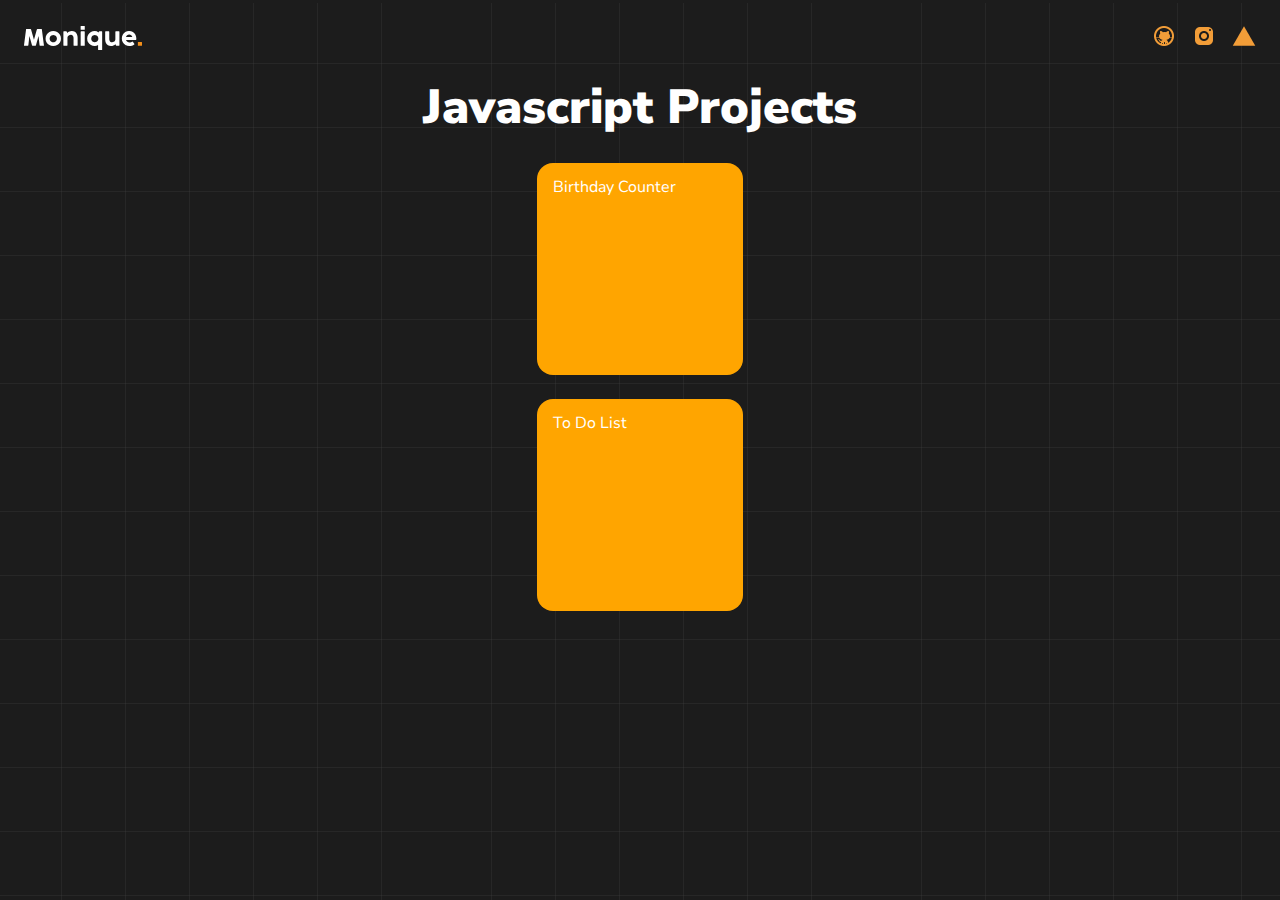
<file: index.html>
<!DOCTYPE html>
<html lang="en">
<head>
    <meta charset="UTF-8">
    <meta name="viewport" content="width=device-width, initial-scale=1.0">
    <title>Javascript projects</title>
    <link rel="stylesheet" href="style.css">
</head>
<body>
    <header class="header">
        <img class="logo-footer" src="img/Monique2.svg" alt="Monique.logo">
        <ul class="media-icons">
            <li class="icon">
                <img src="img/GitHub.svg" alt="GitHub icon">
            </li>
            <li class="icon">
                <img src="img/Instagram.svg" alt="Instagram icon">
            </li>
            <li class="icon">
                <img src="img/vercel.svg" alt="Vercel icon">
            </li>
        </ul>
    </header>
    <main class="main-container">
        <h1>Javascript Projects</h1>
        <div class="projects-list">
            <a href="birthday-counter/relogio.html" class="project">
                <h2>Birthday Counter</h2>
            </a>
            <a href="todo-list/todo.html" class="project">
                <h2>To Do List</h2>
            </a>
            <a href="quiz/quiz.html" class="project">
                <h2>Quiz</h2>
            </a>
            <a href="player-music/player.html" class="project">
                <h2>Music Player</h2>
            </a>
            <a href="jogo-de-cartas/game.html" class="project">
                <h2>Card Game</h2>
            </a>
            <a href="crud/crud.html" class="project">
                <h2>Crud</h2>
            </a>
            <a href="calculadora/calc.html" class="project">
                <h2>Calculator</h2>
            </a>
        </div>
    </main>
</body>
</html>
</file>
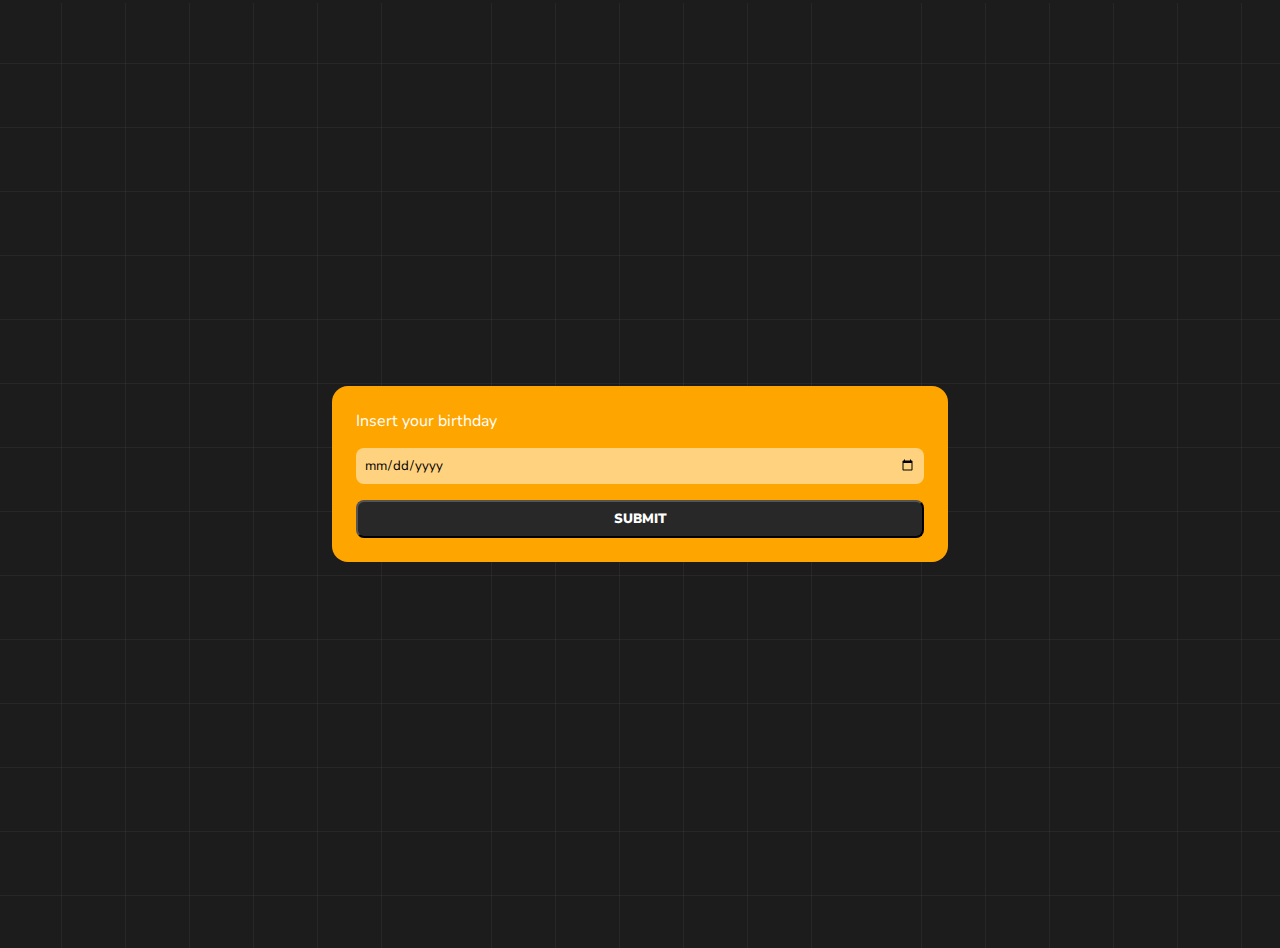
<file: birthday-counter/relogio.html>
<!DOCTYPE html>
<html lang="en">
<head>
    <meta charset="UTF-8">
    <meta name="viewport" content="width=device-width, initial-scale=1.0">
    <title>Birthday Counter</title>
    <link rel="stylesheet" href="relogio.css">
</head>
<body>
    <div class="text">
        <h1>This is how much time is left until your birthday</h1>
        <img src="/img/bday-emojji.svg" alt="">
    </div>
    <div class="clock">
        <div>
            <span class="months">00</span>
            <span class="tempo">Months</span>
        </div>
        <div>
            <span class="days">00</span>
            <span class="tempo">Days</span>
        </div>
        <div>
            <span class="hours">00</span>
            <span class="tempo">Hours</span>
        </div>
    </div>

    <div class="modal">
        <form id="birthday-form">
            <label for="birthday">Insert your birthday</label>
            <input type="date" name="birthday" id="birthday" required>
            <input type="submit" name="send" id="submit">
        </form>
    </div>
    
    <script src="relogio.js"></script>
</body>
</html>
</file>
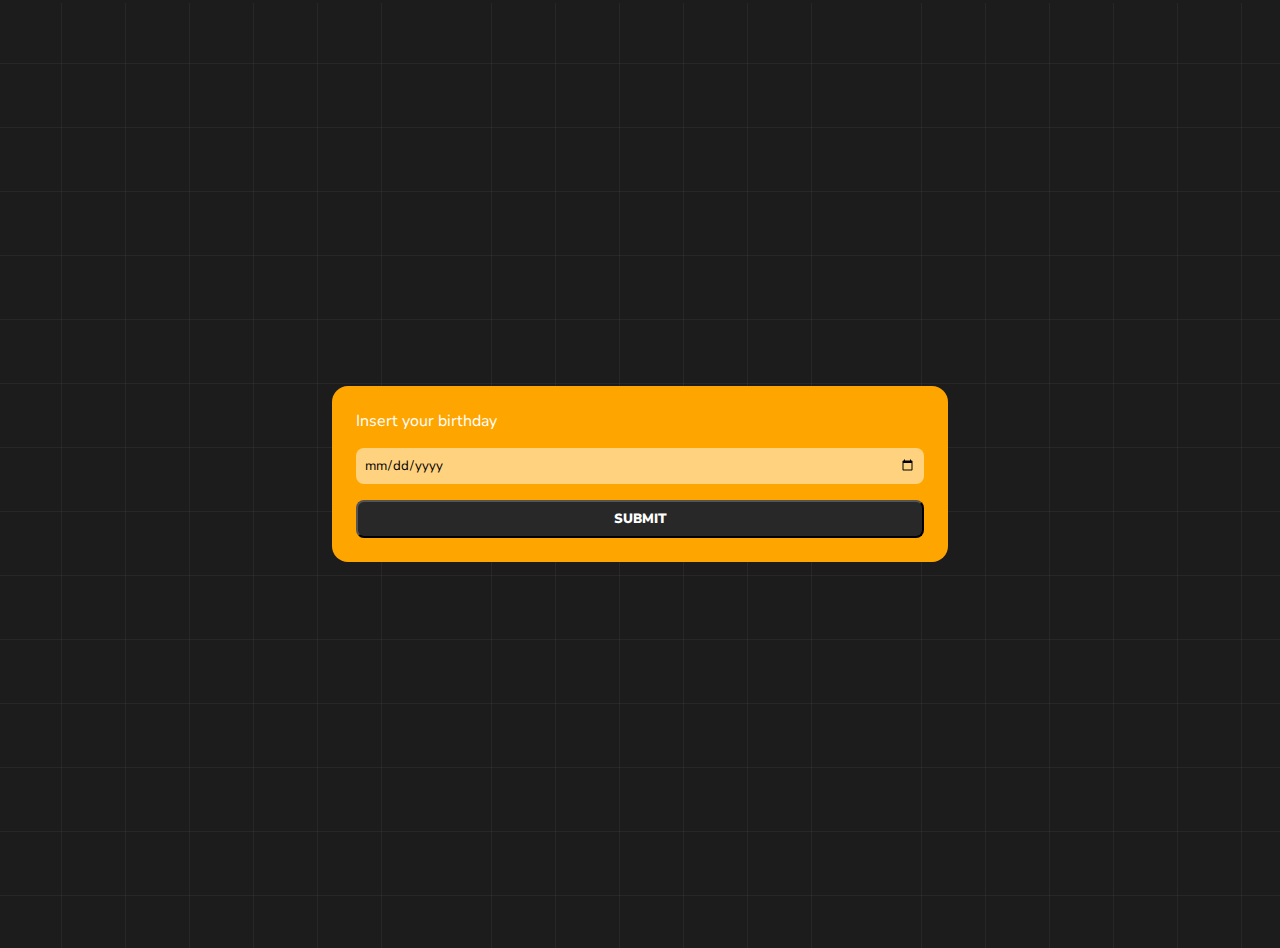
<file: relogio-digital/relogio.html>
<!DOCTYPE html>
<html lang="en">
<head>
    <meta charset="UTF-8">
    <meta name="viewport" content="width=device-width, initial-scale=1.0">
    <title>Digital Clock</title>
    <link rel="stylesheet" href="relogio.css">
</head>
<body>
    <div class="text">
        <h1>This is how much time is left until your birthday</h1>
        <img src="/img/bday-emojji.svg" alt="">
    </div>
    <div class="clock">
        <div>
            <span class="months">00</span>
            <span class="tempo">Months</span>
        </div>
        <div>
            <span class="days">00</span>
            <span class="tempo">Days</span>
        </div>
        <div>
            <span class="hours">00</span>
            <span class="tempo">Hours</span>
        </div>
    </div>

    <div class="modal">
        <form id="birthday-form">
            <label for="birthday">Insert your birthday</label>
            <input type="date" name="birthday" id="birthday" required>
            <input type="submit" name="send" id="submit">
        </form>
    </div>
    
    <script src="relogio.js"></script>
</body>
</html>
</file>
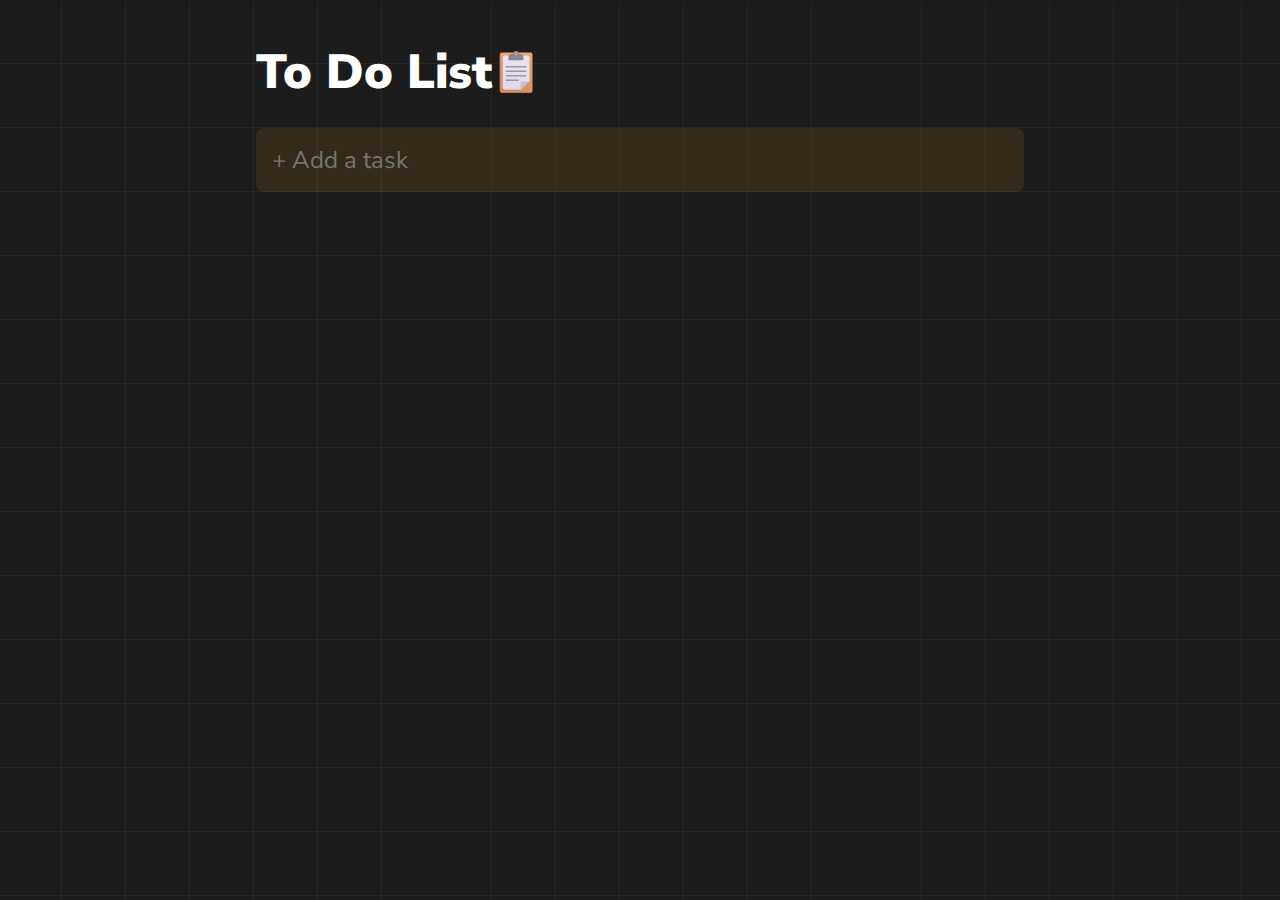
<file: todo-list/todo.html>
<!DOCTYPE html>
<html lang="en">
<head>
    <meta charset="UTF-8">
    <meta name="viewport" content="width=device-width, initial-scale=1.0">
    <title>ToDo List</title>
    <link rel="stylesheet" href="todo.css">
    <script src="todo.js" defer></script>
</head>
<body>
    <div class="todo-list-container">
        <div class="todo-list-title">
            <h1>To Do List</h1>
            <img src="/img/list.png" alt="">
        </div>
        <div class="todo_list" id="todoList">

        </div>
        <div class="todo-list-content">
            <input type="text" id="addItem" placeholder="+ Add a task"></input>
        </div>
    </div>
</body>
</html>
</file>
<file: birthday-counter/relogio.css>
@import url('https://fonts.googleapis.com/css2?family=Nunito+Sans:ital,opsz,wght@0,6..12,200..1000;1,6..12,200..1000&display=swap');

body {
    background-image: url(../img/grade.svg);
    background-color: rgb(28, 28, 28);
    background-blend-mode: soft-light;
    color: white;
    font-family: "Nunito Sans", sans-serif;
    display: flex;
    flex-direction: column;
    justify-content: center;
    align-items: center;
    height: 100vh;
    margin: 24px;
}

.modal {
    display: flex;
    justify-content: center;
    align-items: center;
    width: 100%;
}
.text {
    display: none;
    flex-direction: column;
    gap: 16px;
    text-align: center;
}

.text h1 {
    font-size: 24px;
}

.text img {
    height: 48px;
}

#birthday-form {
    background-color: orange;
    padding: 24px;
    border-radius: 16px;
    display: flex;
    flex-direction: column;
    gap: 16px;
    width: 100%;
}

#birthday {
    background-color: rgba(255, 255, 255, 0.5);
    border: none;
    padding: 8px;
    border-radius: 8px;
    font-family: "Nunito Sans", sans-serif;
}

#submit {
    background-color: #282828;
    border-radius: 8px;
    color: white;
    padding: 8px;
    text-transform: uppercase;
    font-weight: 900;
    font-family: "Nunito Sans", sans-serif;
}

.clock {
    display: none;
    flex-direction: column;
    gap: 32px;
    margin: 24px;
}

.clock div {
    display: flex;
    flex-direction: column;
    align-items:  center;
    background-color: black;
    padding: 16px;
    border-radius: 16px;
    box-shadow: 0px 10px 50px rgba(0, 0, 0, .8);
}

.clock div span:first-child {
    font-size: 152px;
    font-weight: 900;
}

.clock div span:last-child {
    text-transform: uppercase;
    font-weight: 700;
    font-size: 24px;
}

@media screen and (min-width: 768px){
    .modal {
        width: 50%;
    }
    
    .clock {
        flex-direction: row;
    }

    .text {
        flex-direction: row;
    }
}
</file>
<file: relogio-digital/relogio.css>
@import url('https://fonts.googleapis.com/css2?family=Nunito+Sans:ital,opsz,wght@0,6..12,200..1000;1,6..12,200..1000&display=swap');

body {
    background-image: url(../img/grade.svg);
    background-color: rgb(28, 28, 28);
    background-blend-mode: soft-light;
    color: white;
    font-family: "Nunito Sans", sans-serif;
    display: flex;
    flex-direction: column;
    justify-content: center;
    align-items: center;
    height: 100vh;
    margin: 24px;
}

.modal {
    display: flex;
    justify-content: center;
    align-items: center;
    width: 100%;
}
.text {
    display: none;
    flex-direction: column;
    gap: 16px;
    text-align: center;
}

.text h1 {
    font-size: 24px;
}

.text img {
    height: 48px;
}

#birthday-form {
    background-color: orange;
    padding: 24px;
    border-radius: 16px;
    display: flex;
    flex-direction: column;
    gap: 16px;
    width: 100%;
}

#birthday {
    background-color: rgba(255, 255, 255, 0.5);
    border: none;
    padding: 8px;
    border-radius: 8px;
    font-family: "Nunito Sans", sans-serif;
}

#submit {
    background-color: #282828;
    border-radius: 8px;
    color: white;
    padding: 8px;
    text-transform: uppercase;
    font-weight: 900;
    font-family: "Nunito Sans", sans-serif;
}

.clock {
    display: none;
    flex-direction: column;
    gap: 32px;
    margin: 24px;
}

.clock div {
    display: flex;
    flex-direction: column;
    align-items:  center;
    background-color: black;
    padding: 16px;
    border-radius: 16px;
    box-shadow: 0px 10px 50px rgba(0, 0, 0, .8);
}

.clock div span:first-child {
    font-size: 152px;
    font-weight: 900;
}

.clock div span:last-child {
    text-transform: uppercase;
    font-weight: 700;
    font-size: 24px;
}

@media screen and (min-width: 768px){
    .modal {
        width: 50%;
    }
    
    .clock {
        flex-direction: row;
    }

    .text {
        flex-direction: row;
    }
}
</file>
<file: style.css>
@import url(reset.css);
@import url('https://fonts.googleapis.com/css2?family=Nunito+Sans:ital,opsz,wght@0,6..12,200..1000;1,6..12,200..1000&display=swap');

body {
    background-image: url(img/grade.svg);
    background-color: rgb(28, 28, 28);
    background-blend-mode: soft-light;
    color: white;
    display: flex;
    flex-direction: column;
    gap: 32px;
    padding: 24px;
    font-family: "Nunito Sans", sans-serif;
}

.main-container {
    display: flex;
    flex-direction: column;
    margin: auto;
    gap: 32px;
    justify-content: center;
    align-items: center;
}

.projects-list {
    display: flex;
    flex-direction: column;
    width: 100%;
    gap: 24px;
    justify-content: center;
}

.project {
    width: 100%;
    height: 15vh;
    background-color: orange;
    padding: 16px;
    border-radius: 16px;
}


/* Seleciona todos os filhos da div com id myDiv a partir do terceiro e os oculta */
.projects-list > *:nth-child(n+3){
    display:none;
}

.main-container h1 {
    font-size: 48px;
    font-weight: 900;
    text-align: center;
}

.header {
    display: flex;
    justify-content: space-between;
    align-items: center;
}

.logo-footer {
    height: 24px;
}

.media-icons {
    display: flex;
    gap: 16px;
    align-items: center;
}

@media screen and (min-width: 768px) {
    .projects-list{
        flex-direction: row;
        flex-wrap: wrap;
    }

    .project {
        height: 20vh;
        width: 40%;
    }
}

@media screen and (min-width: 1440px) {
.main-container {
    margin: 0;
}

    .project {
        width: 20%;
    }
}
</file>
<file: todo-list/todo.css>
@import url(/reset.css);
@import url('https://fonts.googleapis.com/css2?family=Nunito+Sans:ital,opsz,wght@0,6..12,200..1000;1,6..12,200..1000&display=swap');

body {
    color: white;
    font-family: "Nunito Sans", sans-serif;
    background-color: rgb(28, 28, 28);
    background-image: url(/img/grade.svg);
    background-blend-mode: soft-light;
}

.todo-list-container {
    display: flex;
    flex-direction: column;
    margin: 16px;
    gap: 16px;
}

.todo-list-content {
    display: flex;
    flex-direction: column;
    border-radius: 8px;
    background-color: rgba(255, 165, 0, .1);
    font-size: 24px;
    gap: 16px;
    padding: 16px;
}

.todo-list-title {
    display: flex;
    align-items: center;
}

.todo-list-title h1 {
    font-size: 48px;
    font-weight: 900;
}

.todo-list-title img {
    height: 48px;
}

.todo_list {
    display: flex;
    flex-direction: column;
    width: 100%;
    gap: 8px;
}

.todo-list-content > input {
    width: 100%;
    background-color: transparent;
}

.todo_item {
    background-color: orange;
    display: flex;
    border-radius: 8px;
    padding: 8px 24px;
    justify-content: space-between;
    align-items: center;
}

.todo_item > input[type="button"] {
    cursor: pointer;
    background-color: #282828;
    color: orange;
    border-radius: 50%;
    width: 24px;
    height: 24px;
    font-weight: 700;
}

.todo_item > input[type="button"]:hover {
    background-color: white;
}

.todo_item > input[type="checkbox"]:checked + div{
    text-decoration:line-through;
    color: black;
    font-weight: 900;
}

.todo_item div {
    width: 80%;
    font-size: 18px;
}

.todo_item:hover {
    cursor: pointer;
    background-color: rgb(216, 141, 3);
    transform: all .5s ease;
}

@media screen and (min-width: 768px) {
    .todo-list-container {
        width: 60%;
        margin: auto;
        padding: 48px;
    }
}
</file>
